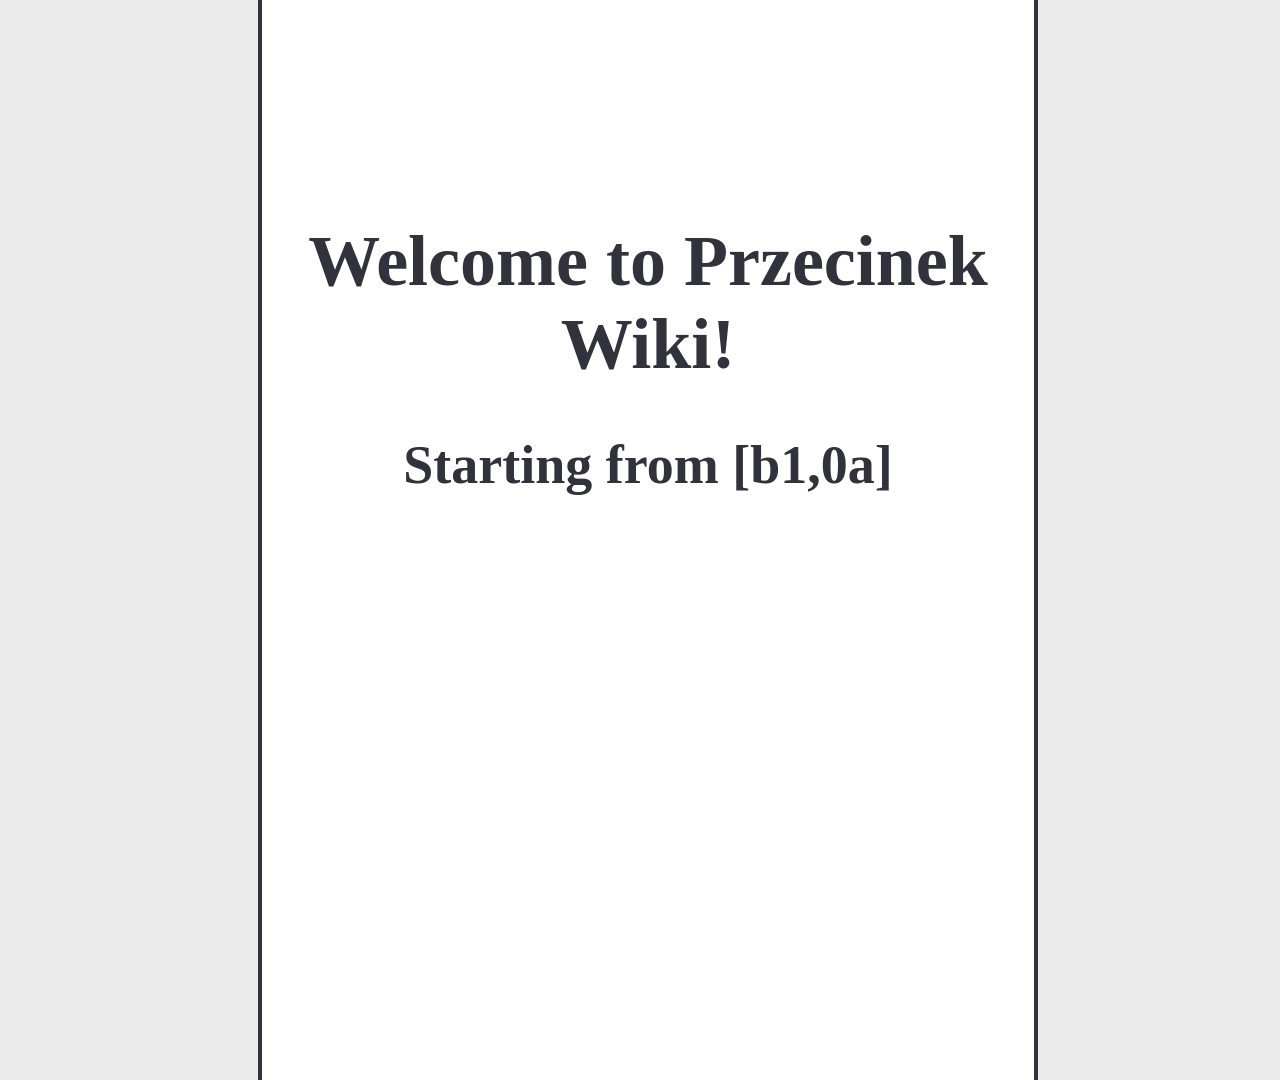
<file: doc/index.html>
<!DOCTYPE html>
<html>
  <head>
    <title>{,} Przecinek Wiki</title>

    <meta name="description" content="Przecinek Documentation">
    <meta name="author" content="Ciupaga">
    <meta name="viewport" content="width=device-width, initial-scale=1.0">

    <link rel="stylesheet" href="style.css">
  </head>
  <body>
    <main>
      <h1>Welcome to Przecinek Wiki!</h1>
      <h2>Starting from [b1,0a]</h2>
    </main>
  </body>
</html>
</file>
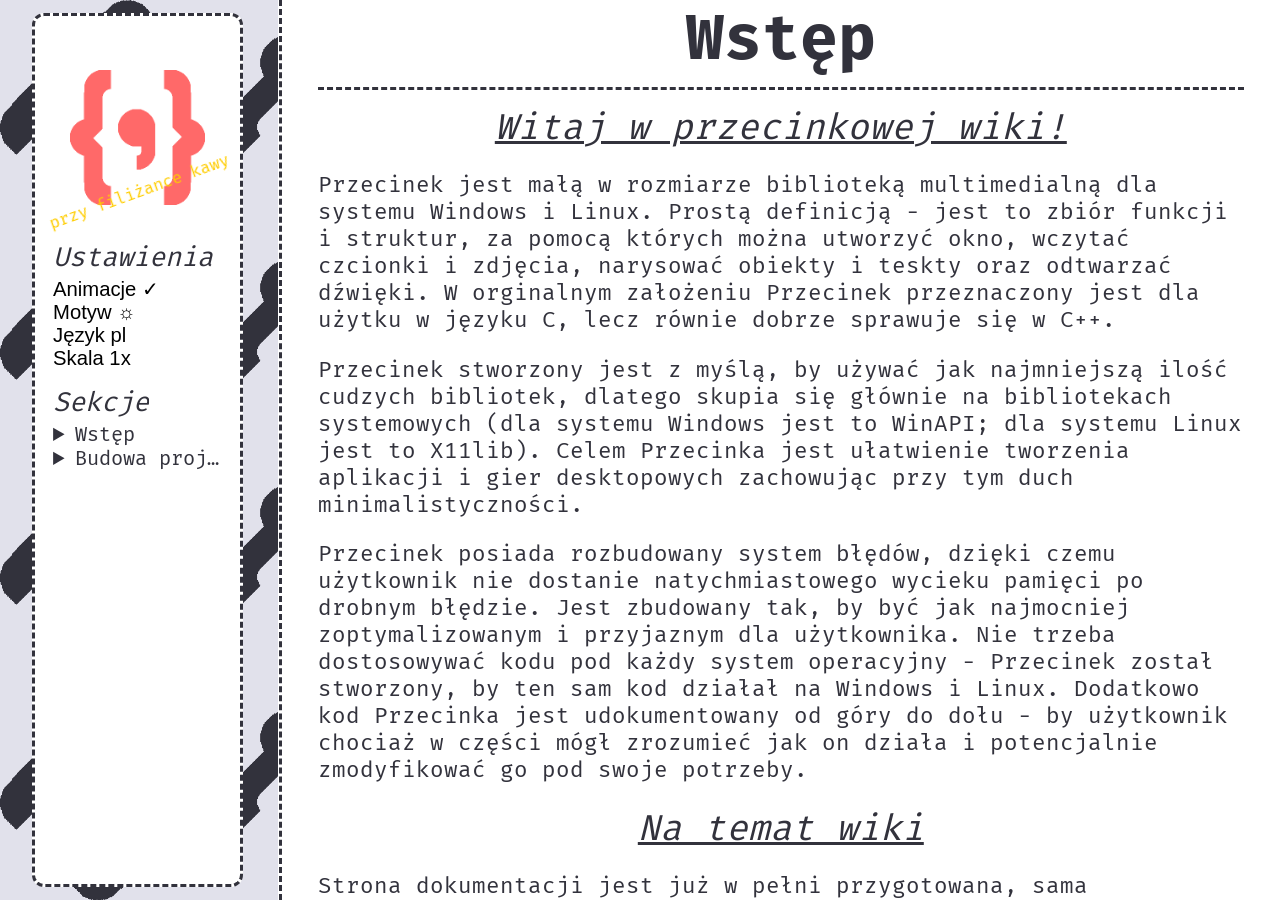
<file: docs/index.html>
<!-- github.com/CiupagaPL/Przecinek original {,} wiki copyright 2026 -->
<!DOCTYPE html>
<html>
<head>
	<title>wiki</title>

	<meta name="description" content="przecinek docs">
	<meta name="author" content="ciupagacz">
	<meta name="viewport" content="width=device-width, initial-scale=1.0">

	<link href="style.css" rel="stylesheet">
	<link href="local/icon_red.png" rel="icon" id="icon">
	<link href="https://fonts.googleapis.com/css2?family=Fira+Mono:wght@500" rel="stylesheet">
</head>

<body>
	<nav id="navBack"></nav>
	<nav id="navFront">
		<a id="logo" href="https://github.com/ciupagacz/przecinek"></a>

		<i data-key="settings"></i>
		<div></div>

		<button
			data-key="animationsButton" onclick="animationsPress()" id="animationsSetting">
		</button>
		<div></div>

		<button
			data-key="themeButton" onclick="themePress()" id="themeSetting">
		</button>
		<div></div>

		<button
			data-key="languageButton" onclick="languagePress()">
		</button>
		<div></div>

		<button
			data-key="scaleButton" onclick="scalePress()" id="scaleSetting">
		</button>
		<div> <p></p> </div>

		<i data-key="sections"></i>
		<div></div>

		<details>
			<summary data-key="about"></summary>

			<a data-key="aboutBase0" href="#aboutBase"></a>
			<div></div>

			<a data-key="aboutWiki0" href="#aboutWiki"></a>
			<div></div>

			<a data-key="aboutLicense0" href="#aboutLicense"></a>
		</details>
		<div></div>

		<details>
			<summary data-key="build"></summary>

			<a data-key="buildWinWin0" href="#buildWinWin"></a>
			<div></div>

			<a data-key="buildWinX110" href="#buildWinX11"></a>
			<div></div>

			<a data-key="buildX11X110" href="#buildX11X11"></a>
			<div></div>

			<a data-key="buildX11Win0" href="#buildX11Win"></a>
		</details>
	</nav>
	<p id="sub"></p>

	<main id="main">
		<b data-key="about"></b>
		<hr>

		<i data-key="aboutBase0" id="aboutBase"></i>
		<p data-key="aboutBase1"></p>
		<p data-key="aboutBase2"></p>
		<p data-key="aboutBase3"></p>

		<i data-key="aboutWiki0" id="aboutWiki"></i>
		<p data-key="aboutWiki1"></p>
		<p data-key="aboutWiki2"></p>
		<p data-key="aboutWiki3"></p>
		<p data-key="aboutWiki4"></p>

		<i data-key="aboutLicense0" id="aboutLicense"></i>
<pre>
copyright (c) 2026 ciupaga
{,} PRZECINEK WIKI
custom license

By obtaining this website, you are permitted to use and modify it for
any of your needs.

1. Contributors are encouraged to submit improvements or modifications
	to the original website.
2. You may fork and publish the source code as your own, but you must
	retain the original license and website information located in
	the comments. If the comment indicates that there is no copyright,
	then the file is not covered by the license.
3. Consequences of Non-Compliance:
a) If you fail to comply with any of the terms outlined in this license,
	you may lose the rights to use, modify, and distribute this website.
b) The author reserves the right to take legal action against any party
	that does not adhere to the conditions of this license.
4.:
a) "Fork" refers to creating a derivative work based on the
	original website.
b) "Comments" refer to messages located in the source code. They
	can usually be found at the top of the file.

This website is provided "as-is" without any warranties. The author
is not liable for any damages arising from its use.
</pre>

		<b data-key="build"></b>
		<hr>

		<i data-key="buildWinWin0" id="buildWinWin"></i>
		<p data-key="buildWinWin1"></p>
		<p data-key="buildWinWin2"></p>
		<p data-key="buildWinWin3"></p>

<pre>
$ pacman -Syu
</pre>

		<p data-key="buildWinWin4"></p>
		<p data-key="buildWinWin5"></p>

<pre>
$ pacman -S \
	mingw-w64-ucrt-x86_64-gcc \
	mingw-w64-ucrt-x86_64-cmake \
	mingw-w64-ucrt-x86_64-ninja
</pre>

		<p data-key="buildWinWin6"></p>

<pre>
$ pacman -S \
	mingw-w64-x86_64-gcc \
	mingw-w64-x86_64-cmake \
	mingw-w64-x86_64-ninja
</pre>

		<p data-key="buildWinWin7"></p>
		<p data-key="buildWinWin8"></p>

<pre>
'C:\Users\user\Downloads\project'
</pre>

		<p data-key="buildWinWin9"></p>

<pre>
'/c/Users/user/Downloads/project'
</pre>

		<p data-key="buildWinWin10"></p>

<pre>
$ cd /c/Users/user/Downloads/project
</pre>

		<p data-key="buildWinWin11"></p>

<pre>
$ ls
</pre>

		<p data-key="buildWinWin12"></p>

<pre>
$ cd ..
</pre>

		<p data-key="buildWinWin13"></p>

<pre>
$ cd project
</pre>

		<p data-key="buildWinWin14"></p>

<pre>
$ clear
</pre>

		<p data-key="buildWinWin15"></p>

<pre>
$ cmake -B build/win -G Ninja -DCMAKE_TOOLCHAIN_FILE=mingw-toolchain.cmake
$ ninja -C build/win
</pre>

		<p data-key="buildWinWin16"></p>

		<i data-key="buildWinX110" id="buildWinX11"></i>
		<p data-key="buildWinX111"></p>

		<i data-key="buildX11X110" id="buildX11X11"></i>
		<p data-key="buildX11X111"></p>
		<p data-key="buildX11X112"></p>

<pre>
$ sudo apt-get install \
	build-essential \
	cmake \
	ninja-build \
	libx11-dev \
	libxft-dev \
	libfreetype6-dev \
	libgl-dev \
	libpng-dev \
	libjpeg-dev
</pre>

		<p data-key="buildX11X113"></p>

<pre>
$ cmake -B build/x11 -G Ninja
$ ninja -C build/x11
</pre>

		<p data-key="buildX11X114"></p>

		<i data-key="buildX11Win0" id="buildX11Win"></i>
		<p data-key="buildX11Win1"></p>

<pre>
$ sudo apt-get install \
	mingw-w64 \
	cmake \
	ninja-build
</pre>

		<p data-key="buildX11Win2"></p>

<pre>
$ cmake -B build/win -G Ninja -DCMAKE_TOOLCHAIN_FILE=mingw-toolchain.cmake
$ ninja -C build/win
</pre>

		<p data-key="buildX11Win3"></p>
	</main>
</body>

<script type="application/json" id="data">
{
	"en":{
		"random0": "coming soon",
		"random1": "coming soon",
		"random2": "coming soon",
		"random3": "coming soon",
		"random4": "coming soon",
		"random5": "coming soon",
		"random6": "coming soon",
		"random7": "coming soon",
		"random8": "coming soon",
		"random9": "coming soon",
		"random10": "coming soon",
		"random11": "coming soon",
		"random12": "coming soon",
		"random13": "coming soon",
		"random14": "coming soon",
		"random15": "coming soon",
		"random16": "coming soon",
		"random17": "coming soon",
		"random18": "coming soon",
		"random19": "coming soon",
		"random20": "coming soon",
		"random21": "coming soon",
		"random22": "coming soon",
		"random23": "coming soon",
		"random24": "coming soon",
		"random25": "coming soon",
		"random26": "coming soon",
		"random27": "coming soon",
		"random28": "coming soon",
		"random29": "coming soon",

		"settings": "Settings",
		"sections": "Sections",

		"animationsButton": "Animations ",
		"themeButton": "Theme ",
		"languageButton": "Language en",
		"scaleButton": "Scale ",

		"about": "About",

		"aboutBase0": "Welcome to the przecinek wiki!",
		"aboutBase1": "Przecinek is a small multimedia library for Windows and Linux. Simply put - it's a collection of functions and structures that allows you to create windows, load fonts and images, draw objects and text and play audio. Originally, it was created for C, but it can also be used with C++.",
		"aboutBase2": "",
		"aboutBase3": "",

		"aboutWiki0": "About Wiki",
		"aboutWiki1": "",
		"aboutWiki2": "Last updated stable version: a6,1f",
		"aboutWiki3": "Last updated unstable version: u,31",
		"aboutWiki4": "Last update: 01-08-2026",

		"aboutLicense0": "Site license",

		"build": "Building project",

		"buildWinWin0": "Compiling win using Windows",
		"buildWinWin1": "",
		"buildWinWin2": "",
		"buildWinWin3": "",
		"buildWinWin4": "",
		"buildWinWin5": "",
		"buildWinWin6": "",
		"buildWinWin7": "",
		"buildWinWin8": "",
		"buildWinWin9": "",
		"buildWinWin10": "",
		"buildWinWin11": "",
		"buildWinWin12": "",
		"buildWinWin13": "",
		"buildWinWin14": "",
		"buildWinWin15": "",
		"buildWinWin16": "",

		"buildWinX110": "Compiling x11 using Windows",
		"buildWinX111": "",

		"buildX11X110": "Compiling x11 using Linux",
		"buildX11X111": "",
		"buildX11X112": "",
		"buildX11X113": "",
		"buildX11X114": "",

		"buildX11Win0": "Compiling win using Linux",
		"buildX11Win1": "",
		"buildX11Win2": "",
		"buildX11Win3": ""
	},
	"pl":{
		"random0": "simple text here",
		"random1": "najukochańszy kociak",
		"random2": "włożone 100% serca",
		"random3": "w 95% bezbłędny**",
		"random4": "miau :3",
		"random5": "elegancja-francja",
		"random6": "produkt wegański",
		"random7": "bez laktozy",
		"random8": "nyan cat omggg",
		"random9": "um... ser",
		"random10": "używaj z siecią wifi",
		"random11": ".gitignore",
		"random12": "100% c inside",
		"random13": "spróbuj również csfml",
		"random14": "baka- baka- baka-",
		"random15": "c+++++++++",
		"random16": "tworzone z pasją",
		"random17": "na 4 łapy!",
		"random18": "pegi 7",
		"random19": "heeeeeeej!!",
		"random20": "nie taki trudny",
		"random21": "w czym mogę pomóc?",
		"random22": "mini biblioteka",
		"random23": "mp3, wiem x.x",
		"random24": "3d? kiedyś na pewno",
		"random25": ".[oo]'",
		"random26": "przy filiżance kawy",
		"random27": "dennis ritchie",
		"random28": "return '{,}';",
		"random29": "haunt muskie",

		"settings": "Ustawienia",
		"sections": "Sekcje",

		"animationsButton": "Animacje ",
		"themeButton": "Motyw ",
		"languageButton": "Język pl",
		"scaleButton": "Skala ",

		"about": "Wstęp",

		"aboutBase0": "Witaj w przecinkowej wiki!",
		"aboutBase1": "Przecinek jest małą w rozmiarze biblioteką multimedialną dla systemu Windows i Linux. Prostą definicją - jest to zbiór funkcji i struktur, za pomocą których można utworzyć okno, wczytać czcionki i zdjęcia, narysować obiekty i teskty oraz odtwarzać dźwięki. W orginalnym założeniu Przecinek przeznaczony jest dla użytku w języku C, lecz równie dobrze sprawuje się w C++.",
		"aboutBase2": "Przecinek stworzony jest z myślą, by używać jak najmniejszą ilość cudzych bibliotek, dlatego skupia się głównie na bibliotekach systemowych (dla systemu Windows jest to WinAPI; dla systemu Linux jest to X11lib). Celem Przecinka jest ułatwienie tworzenia aplikacji i gier desktopowych zachowując przy tym duch minimalistyczności.",
		"aboutBase3": "Przecinek posiada rozbudowany system błędów, dzięki czemu użytkownik nie dostanie natychmiastowego wycieku pamięci po drobnym błędzie. Jest zbudowany tak, by być jak najmocniej zoptymalizowanym i przyjaznym dla użytkownika. Nie trzeba dostosowywać kodu pod każdy system operacyjny - Przecinek został stworzony, by ten sam kod działał na Windows i Linux. Dodatkowo kod Przecinka jest udokumentowany od góry do dołu - by użytkownik chociaż w części mógł zrozumieć jak on działa i potencjalnie zmodyfikować go pod swoje potrzeby.",

		"aboutWiki0": "Na temat wiki",
		"aboutWiki1": "Strona dokumentacji jest już w pełni przygotowana, sama dokumentacja natomiast jest jeszcze daleko od ukończenia. Planuję ją w pełni wydać wraz z wyjściem b1,0a.",
		"aboutWiki2": "Ostatnia zaktualizowana wersja stabilna: a6,1f",
		"aboutWiki3": "Ostatnia zaktualizowana wersja niestabilna: u,31",
		"aboutWiki4": "Ostatnia aktualizacja: 01-08-2026",

		"aboutLicense0": "Licencja strony",

		"build": "Budowa projektu",

		"buildWinWin0": "Kompilacja win przez Windows",
		"buildWinWin1": "O ile sposobów na kompilacje istnieje mnóstwo najbardziej rekomendował bym zrobienie tego przez konsolę (nie panikuj, zaraz wszystko wyjaśnię). Konfiguracja kompilatora przez Visual Studio jest ciężka ze względu na potrzebę zainstalowania bibliotek ręcznie, a inne kompilatory zwykle potrzebują dużo dostosowywania wszystkiego pod siebie. Postaram się ciebie poprowadzić po tym krok po kroku. Oczywiście jeżeli jesteś chętny spróbować inne metody możesz to zrobić wzorując się istniejącym 'CMakeLists.txt'.",
		"buildWinWin2": "Do budowy projektu silnie polecam użycie MSYS2 (bynajmniej ja tego używam :-P). Zawiera on wiele często aktualizowanych pakietów (3700) których możecie użyć. Chociaż tutaj przyda nam się ich tylko kilka (pamiętamy o duchu minimalistyczności, tak?).",
		"buildWinWin3": "Najpierw zainstaluj MSYS2 na swój system. Kieruj się krokami, które twórcy zamieścili na swojej stronie. Po instalacji uruchom 'MSYS2 MSYS'. Następnie zalecałbym zaktualizować pakiety, co możesz zrobić za pomocą:",
		"buildWinWin4": "A no właśnie, już mogę dodać, że pacman od dzisiaj staje się twoim najlepszym przyjacielem (bynajmniej menedżerem pakietów). Jeżeli dostałeś polecienie, by zrestartować konsolę zrób to i ponownie wykonaj poprzednie polecenie.",
		"buildWinWin5": "Następnie przydałoby się zainstalować pakiety umożliwiające kompilacje. Masz dwie opcje wyboru. Instalując pakiety ucrt64 używasz najszybszej i najnowocześniejszej implementacji C i C++, lecz twoja aplikacja nie będzie działać na starszych systemach operacyjnych. Instalując pakiet mingw64 instalujesz starszą lecz bardziej kompatybilną implementację C i C++. Aby zainstalować ucrt64 użyj:",
		"buildWinWin6": "Aby zainstalować mingw64 użyj:",
		"buildWinWin7": "Następnie zamknij okno konsoli. W zależności od tego które pakiety zainstalowałeś otwórz 'MSYS2 UCRT64' bądź MSYS2 'MINGW64'.",
		"buildWinWin8": "Nawigowanie po folderach może wydawać się trochę dziwne. Jeśli spróbujesz skopiować poprawną ścieżkę wyskoczy ci błąd. Dzieje się to dlatego, iż MSYS2 zamienia ścieżki Windows na te bardziej podpasowywujące systemom Linux. Dla przykładu:",
		"buildWinWin9": "Zostaje zamienione na:",
		"buildWinWin10": "Kiedy już dostosujesz swoją ścieżkę możesz znawigować folder swojego projektu za pomocą:",
		"buildWinWin11": "Jeśli chcesz sprawdzić co znajduje się w aktualnej ścieżce użyj komendy:",
		"buildWinWin12": "Znawigować do poprzedniego folderu możesz za pomocą:",
		"buildWinWin13": "A do następnego wpisując jego nazwę po komendzie, na przykład:",
		"buildWinWin14": "Wyczyścić konsolę możesz za pomocą:",
		"buildWinWin15": "Ścieżki po których nawigujesz są w pełni zintegrowane z twoim systemem, dlatego nie musisz aktualizować żadnych plików. Aby zbudować projekt wystarczy w folderze z plikiem 'CMakeLists.txt' wykonać:",
		"buildWinWin16": "Teraz wystarczy otworzyć eksplorator plików, przejść do ścieżki 'build/win' wewnątrz twojego projektu i ła la! Jeżeli projekt został zbudowany pomyślnie zobaczysz plik '.exe'. W innym przypadku sprawdź błędy ukazane w konsoli.",

		"buildWinX110": "Kompilacja x11 przez Windows",
		"buildWinX111": "Zaufaj mi, to nie jest wcale łatwa piłka. Wykonanie tego z poziomu Windows jest możliwe, lecz bardzo ciężkie do skonfigurowania. Masz dwie łatwiejsze opcje: instalacja WSL albo VirtualBox. Jeśli jestem zupełnym początkującym polecałbym Ci instalację Ubuntu na VirtualBox. Znajdziesz miliony poradników na YouTube jak to zrobić. Następnie kieruj się krokami kompilacji x11 z poziomu systemu Linux.",

		"buildX11X110": "Kompilacja x11 przez Linux",
		"buildX11X111": "Jeśli nie znasz się na konsoli zapoznaj się najpierw z kompilacją win na Windows. Na początku musisz zainstalować wszystkie potrzebne biblioteki i funkcje. Komenda jaką użyjesz będzie różniła się mocno w zależności od używanej przez Ciebie dystrybucji. Wszystkie polecenia które podaję są przygotowane dla systemów opartych na Debian/Ubuntu. W zależności od systemu różnić się będą menedżer oraz nazwy pakietów. Najprostszym sposobem na dostosowanie pakietów dla Ciebie będzie użycie SI albo przesurfowanie repozytoriów twojego menedżera pakietów.",
		"buildX11X112": "Aby zainstalować wszystkie potrzebne składniki użyj polecenia:",
		"buildX11X113": "Następnie znawiguj do głównej ścieżki swojego projektu (z plikiem `CMakeLists.txt`) i użyj komend:",
		"buildX11X114": "Jeżeli wszystko poszło poprawnie znajdziesz plik wykonywalny w ścieżce 'build/x11'. Jeśli nie twoja konsola poinformuje cię o tym.",

		"buildX11Win0": "Kompilacja win przez Linux",
		"buildX11Win1": "Jeśli nie jesteś konsolowym specjalistą sprawdź najpierw kompilację win na Windows. Sprawdź również kompilację x11 na Linux. Aby zainstalować wszystkie potrzebne pakiety użyj polecenia:",
		"buildX11Win2": "Następnie znawiguj do głównego folderu swojego projektu (z plikiem `CMakeLists.txt`) i użyj poleceń:",
		"buildX11Win3": "Jeżeli wszystko poszło zgodnie z planem znajdziesz plik '.exe' w ścieżce 'build/win'. Jeśli nie twoja konsola poinformuje cię błędami."
	}
}
</script>

<script src="script.js"></script>
</html>
</file>
<file: doc/style.css>
html{
  overflow: hidden;
}

body{
  position: absolute;
  left: -8px;
  top: -8px;
  width: calc(100% + 8px);
  height: calc(100% + 8px);

  background-image: url("https://raw.githubusercontent.com/CiupagaPL/CiupagaPL/refs/heads/main/przecinek_wiki/background_1.png");
  background-color: #ebebeb;
  background-size: 211px;
  background-repeat: repeat;
  background-position: 0 0;

  animation-fill-mode: both;
  animation: background 2s infinite linear;
}

main{
  position: absolute;
  left: 20%;
  top: -8px;
  width: 60%;
  height: 100%;

  border-left: 0.35vw solid #32323c;
  border-right: 0.35vw solid #32323c;

  background-color: #ffffff;

  text-align: center;
  padding-top: 20vh;
}

h1{
  font-size: 8vmin;
  color: #32323c;
}

h2{
  font-size: 6vmin;
  color: #32323c;
}

@keyframes background{
  0%{ background-position: 0% 0%; }
  100%{ background-position: 211px -206px; }
}
</file>
<file: docs/style.css>
/*
*       |\____/| github.com/CiupagaPL/Przecinek
*       |      | original {,} wiki
*  __   | >  < |
* /  \__\ =, = / copyright 2026
* \__         /
*    \ \____\ \
*    {,{,} {,},}
*/

:root{
	--body-margin: 2vw;
	--body-outside: 3vw;
	--body-between: 1vw;
	--body-border: 0.35vmin;

	--nav-padding: 2vmin;
	--nav-width: calc(16vw - var(--nav-padding) * 2);

	--main-padding: 4vmin;
	--main-width: calc(78vw - var(--main-padding) * 2);
}

body{
	margin-left: -8px;
	margin-top: -8px;
	width: calc(100% + 8px);

	font-family: "Fira Mono", monospace;
	font-style: normal;
}

@keyframes navBack{
	0%{ background-position: 0 0; }
	100%{ background-position: 25vmin -25vmin; }
}
#navBack{
	left: 0;
	top: 0;
	width:
		calc(var(--nav-width) + var(--nav-padding) * 2 -
		var(--body-border) + var(--body-outside) * 2);
	height: 100vh;

	position: fixed;

	background-size: 25vmin;
	background-repeat: repeat;
	background-position: 0 0;
	background-image: url(local/background_light.png);
	background-color: #e1e1eb;

	animation: navBack 2s infinite linear;
}
#navBack.off{ animation: 0; }
#navBack.dark{
	background-image: url(local/background_dark.png);
	background-color: #464650;
}

#navFront{
	top: var(--body-between);
	left: calc(var(--body-outside) - var(--body-border) * 2);
	width: var(--nav-width);
	height: calc(100vh - var(--body-between) * 2 - var(--nav-padding) * 2 - var(--body-border) * 2);
	padding: var(--nav-padding);

	position: absolute;

	border: var(--body-border) dashed #32323c;
	border-radius: 12px;

    overflow-x: hidden;
    overflow-y: auto;

	background-color: #ffffff;
	color: #32323c;
}

#navFront>details>a,
#navFront>i,
#navFront>details>summary{
	max-width: 100%;

	white-space: nowrap;
	overflow: hidden;
	text-overflow: ellipsis;
}
#navFront>details>a,
#navFront>i{ display: inline-block; }

#navFront>button{
	padding: 0;

	border: 0;
	background: 0;
}
#navFront>details>a{
	font-size: 1.75vmin;

	text-decoration: none;
	color: #7d7dff;
}
#navFront>i{ font-size: 3vmin; }

#navFront>button,
#navFront>details>summary{ font-size: 2.25vmin; }
#navFront>details>a:hover,
#navFront>button:hover,
#navFront>details>summary:hover{
	text-decoration: underline;
}

#navFront.dark{
	border-color: #ffffff;
	background-color: #32323c;
	color: #ffffff;
}
#navFront.dark>button{ color: #ffffff; }

@keyframes logo{
	0%{ transform: rotate(0deg); }
	100%{ transform: rotate(360deg); }
}
@keyframes logo-red-green{
	0%{ background-image: url(local/icon_red.png); }
	100%{ background-image: url(local/icon_green.png); }
}
@keyframes logo-green-blue{
	0%{ background-image: url(local/icon_green.png); }
	100%{ background-image: url(local/icon_blue.png); }
}
@keyframes logo-blue-red{
	0%{ background-image: url(local/icon_blue.png); }
	100%{ background-image: url(local/icon_red.png); }
}
#logo{
	width: var(--nav-width);
	height: var(--nav-width);
	padding-bottom: var(--body-outside);

	float: left;

	background-image: url(local/icon_red.png);
	background-size: 80%;
	background-position: center;
	background-repeat: no-repeat;
}
#logo:hover{ background-size: 90%; }
#logo.red-green-on{
	animation: logo 7s infinite linear, logo-red-green 0s forwards;
}
#logo.green-blue-on{
	animation: logo 7s infinite linear, logo-green-blue 0s forwards;
}
#logo.blue-red-on{
	animation: logo 7s infinite linear, logo-blue-red 0s forwards;
}
#logo.red-green-off{ animation: logo-red-green 0s forwards; }
#logo.green-blue-off{ animation: logo-green-blue 0s forwards; }
#logo.blue-red-off{ animation: logo-blue-red 0s forwards; }

#sub{
	position: fixed;
	transform: translate(-50%, -50%) rotate(-20deg);

	pointer-events: none;

	color: #ffcd00;
}

#main{
	top: 0;
	right: 0;
	width: var(--main-width);
	height: 100vh;
	padding-left: var(--main-padding);
	padding-right: var(--main-padding);
	font-size: 2.5vmin;

	position: absolute;
	overflow-x: auto;
	text-align: center;

	border-left: var(--body-border) dashed #32323c;

	background-color: #ffffff;
	color: #32323c;
}
#main.dark{
	border-color: #ffffff;
	background-color: #32323c;
	color: #ffffff;
}
#main.scale2{ font-size: 3.25vmin }
#main.scale3{ font-size: 4vmin }

#main>b{ font-size: 7vmin; }
#main>i{
	font-size: 4vmin;

	text-decoration: underline;
}
#main>p{ text-align: left; }

hr{
	height: var(--body-border);

	border: 0;
	border-top: var(--body-border) dashed;
}

ul{
	text-align: left;
	list-style-type: square;
	margin: 0;
	padding-left: var(--main-padding);
}


pre{
	width: content;
	max-width: calc(100% - 2vw);
	padding: var(--main-padding);

	text-align: left;
	overflow-x: auto;

	font-size: 2.75vmin;

	border-radius: 12px;

	background-color: #7d7d91;
	color: #ffffff;
}
</file>
